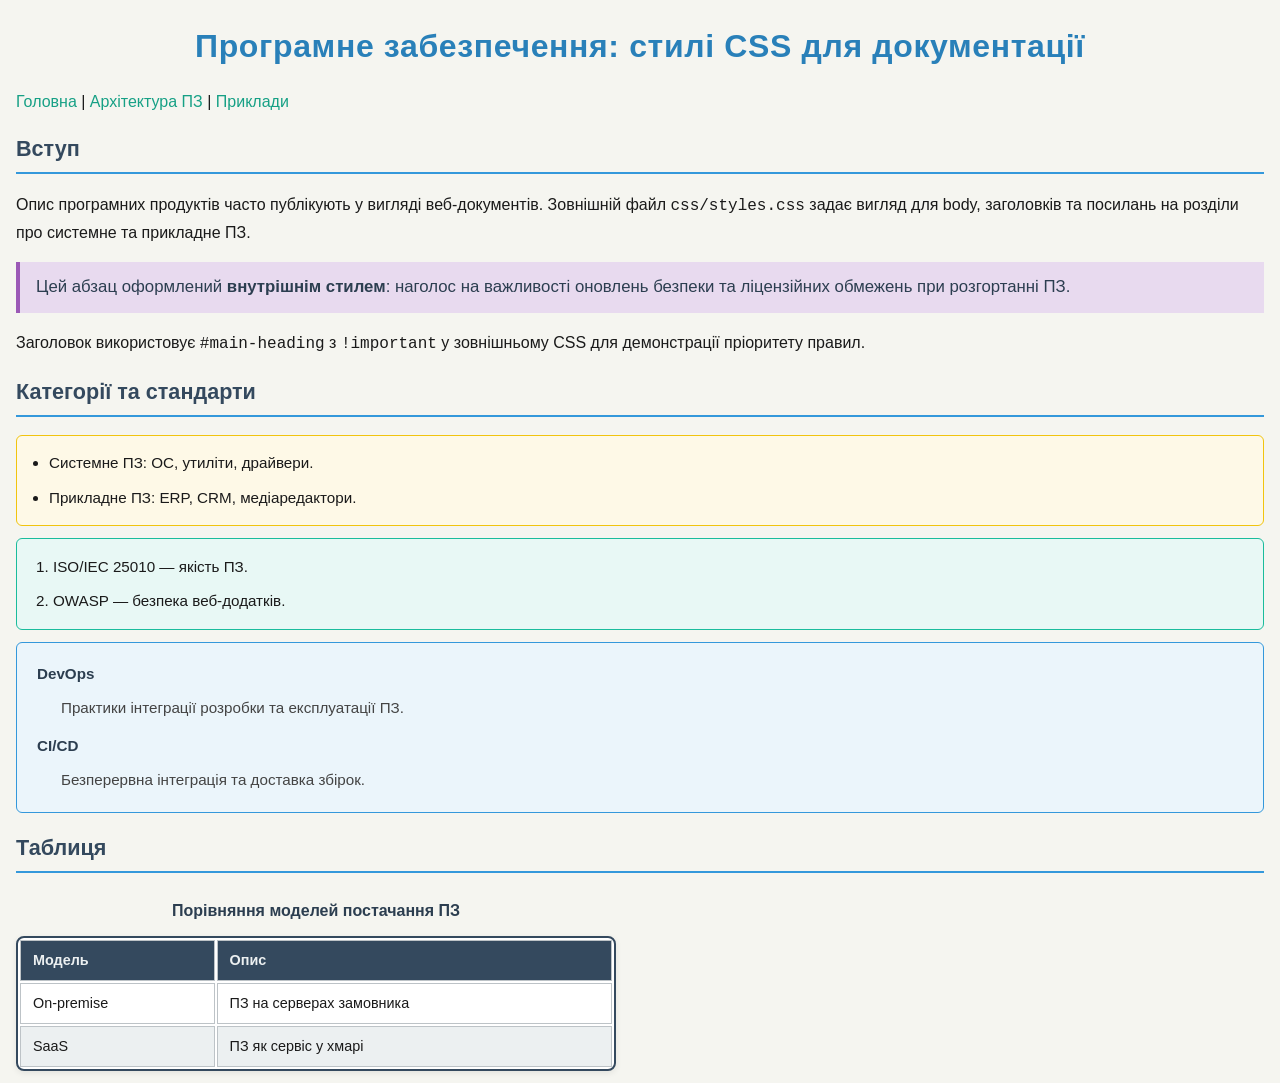
<file: lab3/index.html>
<!doctype html>
<html lang="uk">
  <head>
    <meta charset="UTF-8" />
    <meta name="author" content="D. Diachenko" />
    <title>Головна — ПЗ та оформлення CSS</title>
    <link rel="stylesheet" href="css/styles.css" />
    <style>
      a:link {
        color: #16a085;
      }
      a:visited {
        color: #8e44ad;
      }
      a:hover {
        color: #d35400;
      }
    </style>
  </head>
  <body>
    <h1 id="main-heading" class="page-title">
      Програмне забезпечення: стилі CSS для документації
    </h1>

    <nav>
      <a href="index.html">Головна</a> | <a href="about.html">Архітектура ПЗ</a> |
      <a href="examples.html">Приклади</a>
    </nav>

    <h2>Вступ</h2>
    <p>
      Опис програмних продуктів часто публікують у вигляді веб-документів.
      Зовнішній файл <code>css/styles.css</code> задає вигляд для body, заголовків
      та посилань на розділи про системне та прикладне ПЗ.
    </p>

    <p
      style="
        font-size: 1.05rem;
        color: #2c3e50;
        background-color: #e8daef;
        padding: 0.75rem 1rem;
        border-left: 4px solid #9b59b6;
      "
    >
      Цей абзац оформлений <strong>внутрішнім стилем</strong>: наголос на
      важливості оновлень безпеки та ліцензійних обмежень при розгортанні ПЗ.
    </p>

    <p>
      Заголовок використовує <code>#main-heading</code> з
      <code>!important</code> у зовнішньому CSS для демонстрації пріоритету
      правил.
    </p>

    <h2>Категорії та стандарти</h2>
    <ul>
      <li>Системне ПЗ: ОС, утиліти, драйвери.</li>
      <li>Прикладне ПЗ: ERP, CRM, медіаредактори.</li>
    </ul>
    <ol>
      <li>ISO/IEC 25010 — якість ПЗ.</li>
      <li>OWASP — безпека веб-додатків.</li>
    </ol>
    <dl>
      <dt>DevOps</dt>
      <dd>Практики інтеграції розробки та експлуатації ПЗ.</dd>
      <dt>CI/CD</dt>
      <dd>Безперервна інтеграція та доставка збірок.</dd>
    </dl>

    <h2>Таблиця</h2>
    <table>
      <caption>Порівняння моделей постачання ПЗ</caption>
      <thead>
        <tr>
          <th>Модель</th>
          <th>Опис</th>
        </tr>
      </thead>
      <tbody>
        <tr>
          <td>On-premise</td>
          <td>ПЗ на серверах замовника</td>
        </tr>
        <tr>
          <td>SaaS</td>
          <td>ПЗ як сервіс у хмарі</td>
        </tr>
      </tbody>
    </table>
  </body>
</html>
</file>
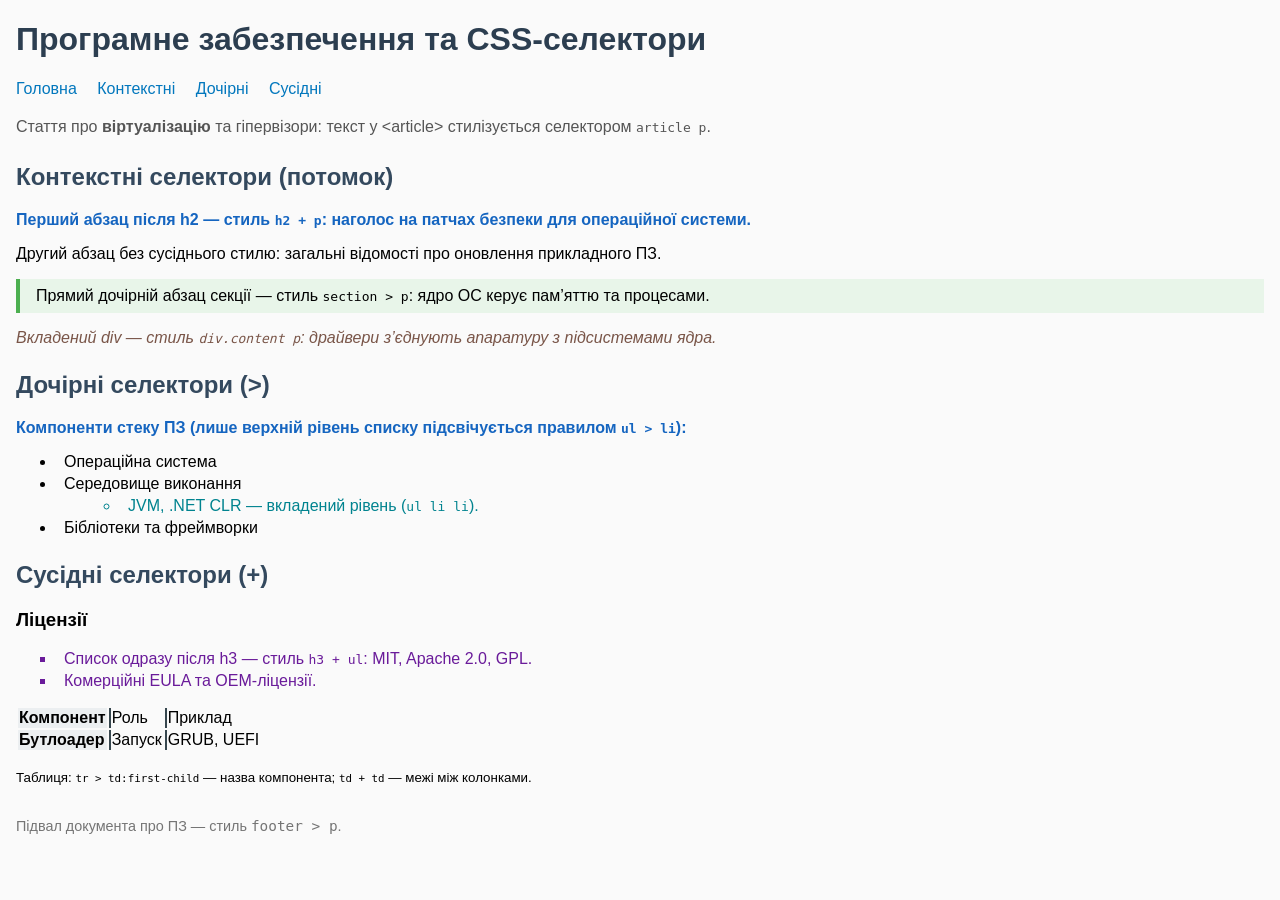
<file: lab4/index.html>
<!doctype html>
<html lang="uk">
  <head>
    <meta charset="UTF-8" />
    <meta name="author" content="D. Diachenko" />
    <title>Lab4 — ПЗ та CSS-селектори</title>
    <link rel="stylesheet" href="css/selectors.css" />
  </head>
  <body>
    <h1>Програмне забезпечення та CSS-селектори</h1>

    <nav>
      <a href="index.html">Головна</a>
      <a href="#contextual">Контекстні</a>
      <a href="#child">Дочірні</a>
      <a href="#adjacent">Сусідні</a>
    </nav>

    <article>
      <p>
        Стаття про <strong>віртуалізацію</strong> та гіпервізори: текст у
        &lt;article&gt; стилізується селектором <code>article p</code>.
      </p>
    </article>

    <h2 id="contextual">Контекстні селектори (потомок)</h2>
    <p>
      Перший абзац після h2 — стиль <code>h2 + p</code>: наголос на
      <strong>патчах безпеки</strong> для операційної системи.
    </p>
    <p>
      Другий абзац без сусіднього стилю: загальні відомості про оновлення
      прикладного ПЗ.
    </p>

    <section>
      <p>
        Прямий дочірній абзац секції — стиль <code>section &gt; p</code>: ядро
        ОС керує пам’яттю та процесами.
      </p>
      <div class="content">
        <p>
          Вкладений div — стиль <code>div.content p</code>: драйвери з’єднують
          апаратуру з підсистемами ядра.
        </p>
      </div>
    </section>

    <h2 id="child">Дочірні селектори (&gt;)</h2>
    <p>
      Компоненти стеку ПЗ (лише верхній рівень списку підсвічується правилом
      <code>ul &gt; li</code>):
    </p>
    <ul>
      <li>Операційна система</li>
      <li>
        Середовище виконання
        <ul>
          <li>
            JVM, .NET CLR — вкладений рівень (<code>ul li li</code>).
          </li>
        </ul>
      </li>
      <li>Бібліотеки та фреймворки</li>
    </ul>

    <h2 id="adjacent">Сусідні селектори (+)</h2>
    <h3>Ліцензії</h3>
    <ul>
      <li>
        Список одразу після h3 — стиль <code>h3 + ul</code>: MIT, Apache 2.0,
        GPL.
      </li>
      <li>Комерційні EULA та OEM-ліцензії.</li>
    </ul>

    <table>
      <tr>
        <td>Компонент</td>
        <td>Роль</td>
        <td>Приклад</td>
      </tr>
      <tr>
        <td>Бутлоадер</td>
        <td>Запуск</td>
        <td>GRUB, UEFI</td>
      </tr>
    </table>
    <p>
      <small
        >Таблиця: <code>tr &gt; td:first-child</code> — назва компонента;
        <code>td + td</code> — межі між колонками.</small
      >
    </p>

    <footer>
      <p>
        Підвал документа про ПЗ — стиль <code>footer &gt; p</code>.
      </p>
    </footer>
  </body>
</html>
</file>
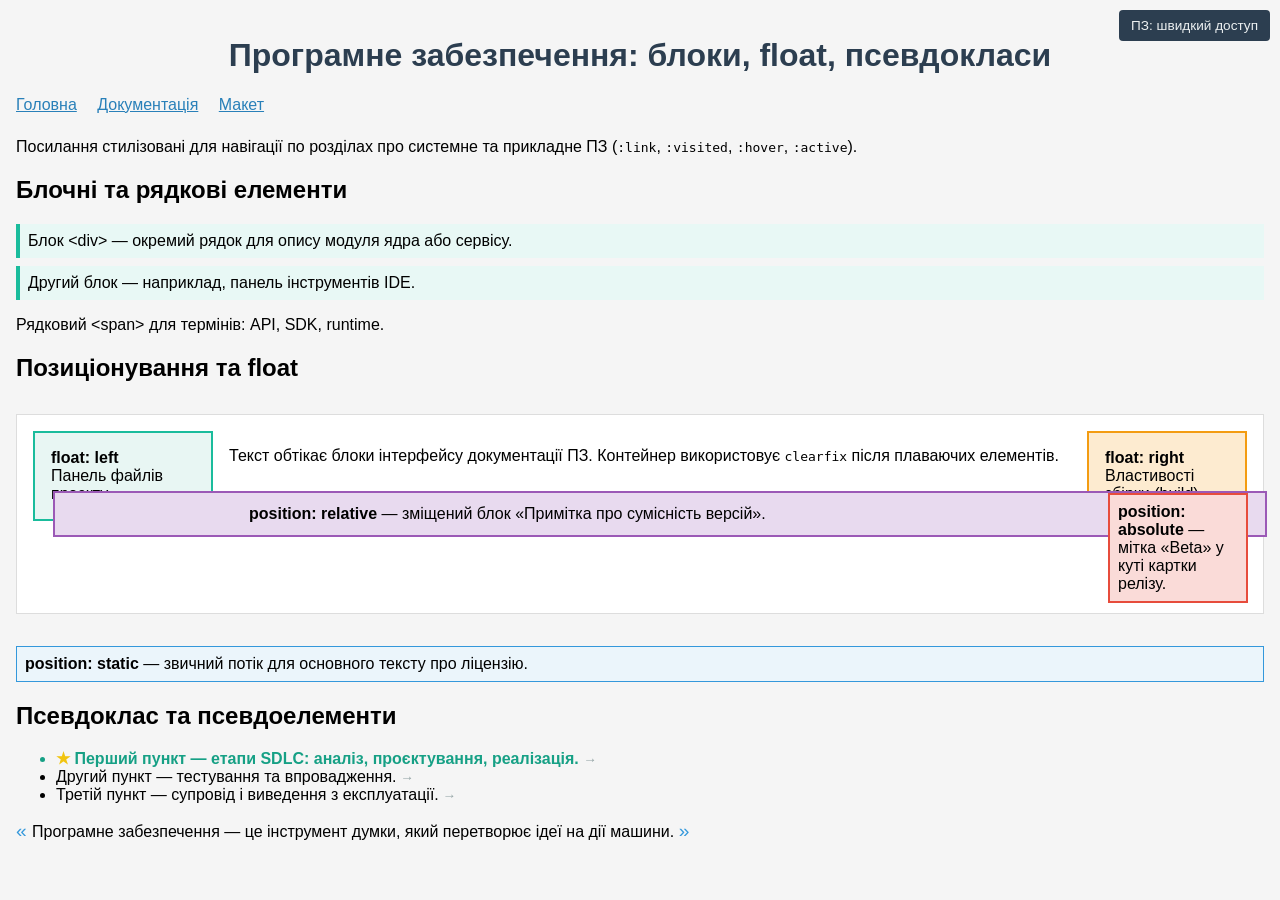
<file: lab5/index.html>
<!doctype html>
<html lang="uk">
  <head>
    <meta charset="UTF-8" />
    <meta name="author" content="D. Diachenko" />
    <title>Lab5 — ПЗ: верстка та позиціонування</title>
    <link rel="stylesheet" href="css/layout.css" />
  </head>
  <body>
    <div class="position-fixed">ПЗ: швидкий доступ</div>

    <h1>Програмне забезпечення: блоки, float, псевдокласи</h1>

    <nav>
      <a href="index.html">Головна</a>
      <a href="#">Документація</a>
      <a href="#blocks">Макет</a>
    </nav>

    <p>
      Посилання стилізовані для навігації по розділах про
      <span>системне</span> та <span>прикладне</span> ПЗ
      (<code>:link</code>, <code>:visited</code>, <code>:hover</code>,
      <code>:active</code>).
    </p>

    <h2>Блочні та рядкові елементи</h2>
    <div class="block-demo">
      Блок &lt;div&gt; — окремий рядок для опису модуля ядра або сервісу.
    </div>
    <div class="block-demo">Другий блок — наприклад, панель інструментів IDE.</div>
    <p>
      Рядковий <span>&lt;span&gt;</span> для термінів: <span>API</span>,
      <span>SDK</span>, <span>runtime</span>.
    </p>

    <h2 id="blocks">Позиціонування та float</h2>
    <div class="wrapper clearfix">
      <div class="float-left">
        <strong>float: left</strong><br />
        Панель файлів проєкту.
      </div>
      <div class="float-right">
        <strong>float: right</strong><br />
        Властивості збірки (build).
      </div>
      <p>
        Текст обтікає блоки інтерфейсу документації ПЗ. Контейнер використовує
        <code>clearfix</code> після плаваючих елементів.
      </p>
      <div class="position-relative">
        <strong>position: relative</strong> — зміщений блок «Примітка про сумісність версій».
      </div>
      <div class="position-absolute">
        <strong>position: absolute</strong> — мітка «Beta» у куті картки релізу.
      </div>
    </div>

    <div class="position-static">
      <strong>position: static</strong> — звичний потік для основного тексту про ліцензію.
    </div>

    <h2>Псевдоклас та псевдоелементи</h2>
    <ul class="list-block">
      <li>
        Перший пункт — етапи SDLC: аналіз, проєктування, реалізація.
      </li>
      <li>Другий пункт — тестування та впровадження.</li>
      <li>Третій пункт — супровід і виведення з експлуатації.</li>
    </ul>

    <p class="quote">
      Програмне забезпечення — це інструмент думки, який перетворює ідеї на дії машини.
    </p>
  </body>
</html>
</file>
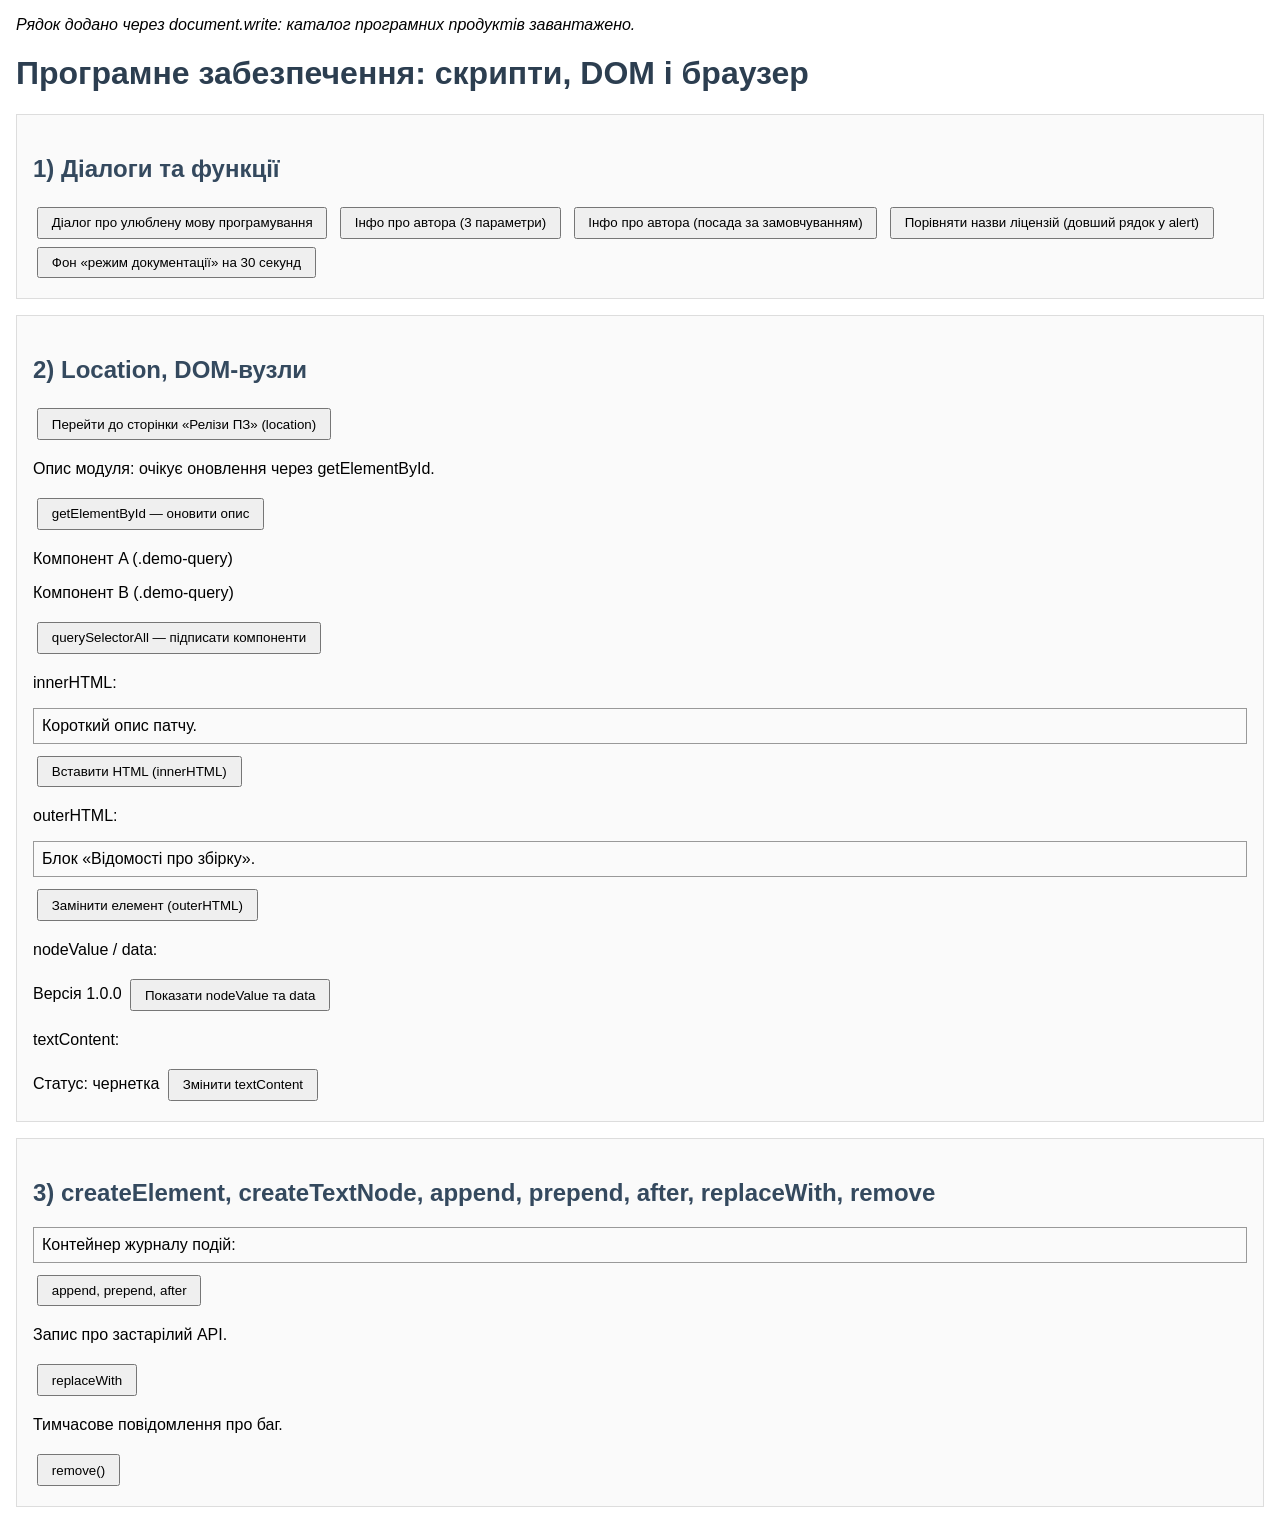
<file: lab6/index.html>
<!doctype html>
<html lang="uk">
  <head>
    <meta charset="UTF-8" />
    <meta name="author" content="D. Diachenko" />
    <title>Lab6 — ПЗ: JavaScript, DOM, BOM</title>
    <style>
      body {
        font-family: "Segoe UI", Tahoma, sans-serif;
        margin: 1rem;
        background: #fff;
      }
      h1 {
        color: #2c3e50;
      }
      h2 {
        color: #34495e;
        margin-top: 1.5rem;
      }
      section {
        margin: 1rem 0;
        padding: 1rem;
        border: 1px solid #ddd;
        background: #fafafa;
      }
      button {
        margin: 0.25rem;
        padding: 0.4rem 0.8rem;
        cursor: pointer;
      }
      #insert-demo,
      #box-inner,
      #box-outer {
        padding: 0.5rem;
        border: 1px solid #999;
        margin: 0.5rem 0;
      }
    </style>
    <script>
      (function () {
        alert(
          "Ласкаво просимо до лабораторної сторінки про програмне забезпечення.",
        );
        var name = prompt(
          "Введіть ваше ім'я (для журналу доступу до документації ПЗ):",
          "Користувач",
        );
        if (name) {
          var ok = confirm(
            "Підтвердити перегляд розділу про DOM/BOM для " + name + "?",
          );
          if (ok) alert("Доступ дозволено. Приємної роботи, " + name + "!");
        }
      })();
    </script>
  </head>
  <body>
    <script>
      document.write(
        "<p><em>Рядок додано через document.write: каталог програмних продуктів завантажено.</em></p>",
      );
    </script>
    <h1>Програмне забезпечення: скрипти, DOM і браузер</h1>

    <section>
      <h2>1) Діалоги та функції</h2>
      <button type="button" onclick="dialogWithUser()">
        Діалог про улюблену мову програмування
      </button>
      <button
        type="button"
        onclick="showDeveloperInfo('Дяченко', 'Данило', 'інженер з ПЗ')"
      >
        Інфо про автора (3 параметри)
      </button>
      <button type="button" onclick="showDeveloperInfo('Дяченко', 'Данило')">
        Інфо про автора (посада за замовчуванням)
      </button>
      <button
        type="button"
        onclick="compareStringsAndAlert('MIT', 'GNU General Public License v3')"
      >
        Порівняти назви ліцензій (довший рядок у alert)
      </button>
      <button type="button" onclick="changeBackgroundFor30Seconds('#e3f2fd')">
        Фон «режим документації» на 30 секунд
      </button>
    </section>

    <section>
      <h2>2) Location, DOM-вузли</h2>
      <button type="button" onclick="redirectToOtherPage('redirect.html')">
        Перейти до сторінки «Релізи ПЗ» (location)
      </button>
      <p id="demo-id">Опис модуля: очікує оновлення через getElementById.</p>
      <button type="button" onclick="demoGetElementById()">
        getElementById — оновити опис
      </button>
      <p class="demo-query">Компонент A (.demo-query)</p>
      <p class="demo-query">Компонент B (.demo-query)</p>
      <button type="button" onclick="demoQuerySelectorAll()">
        querySelectorAll — підписати компоненти
      </button>
      <p>innerHTML:</p>
      <div id="box-inner">Короткий опис патчу.</div>
      <button type="button" onclick="demoInnerHTML()">
        Вставити HTML (innerHTML)
      </button>
      <p>outerHTML:</p>
      <div id="box-outer">Блок «Відомості про збірку».</div>
      <button type="button" onclick="demoOuterHTML()">
        Замінити елемент (outerHTML)
      </button>
      <p>nodeValue / data:</p>
      <span id="node-value-demo">Версія 1.0.0</span>
      <button type="button" onclick="demoNodeValue()">
        Показати nodeValue та data
      </button>
      <p>textContent:</p>
      <span id="text-content-demo">Статус: чернетка</span>
      <button type="button" onclick="demoTextContent()">
        Змінити textContent
      </button>
    </section>

    <section>
      <h2>
        3) createElement, createTextNode, append, prepend, after, replaceWith,
        remove
      </h2>
      <div id="insert-demo">Контейнер журналу подій:</div>
      <button type="button" onclick="demoCreateAndInsert()">
        append, prepend, after
      </button>
      <p id="replace-target">Запис про застарілий API.</p>
      <button type="button" onclick="demoReplaceWith()">replaceWith</button>
      <p id="remove-target">Тимчасове повідомлення про баг.</p>
      <button type="button" onclick="demoRemove()">remove()</button>
    </section>

    <script src="js/script.js"></script>
  </body>
</html>
</file>
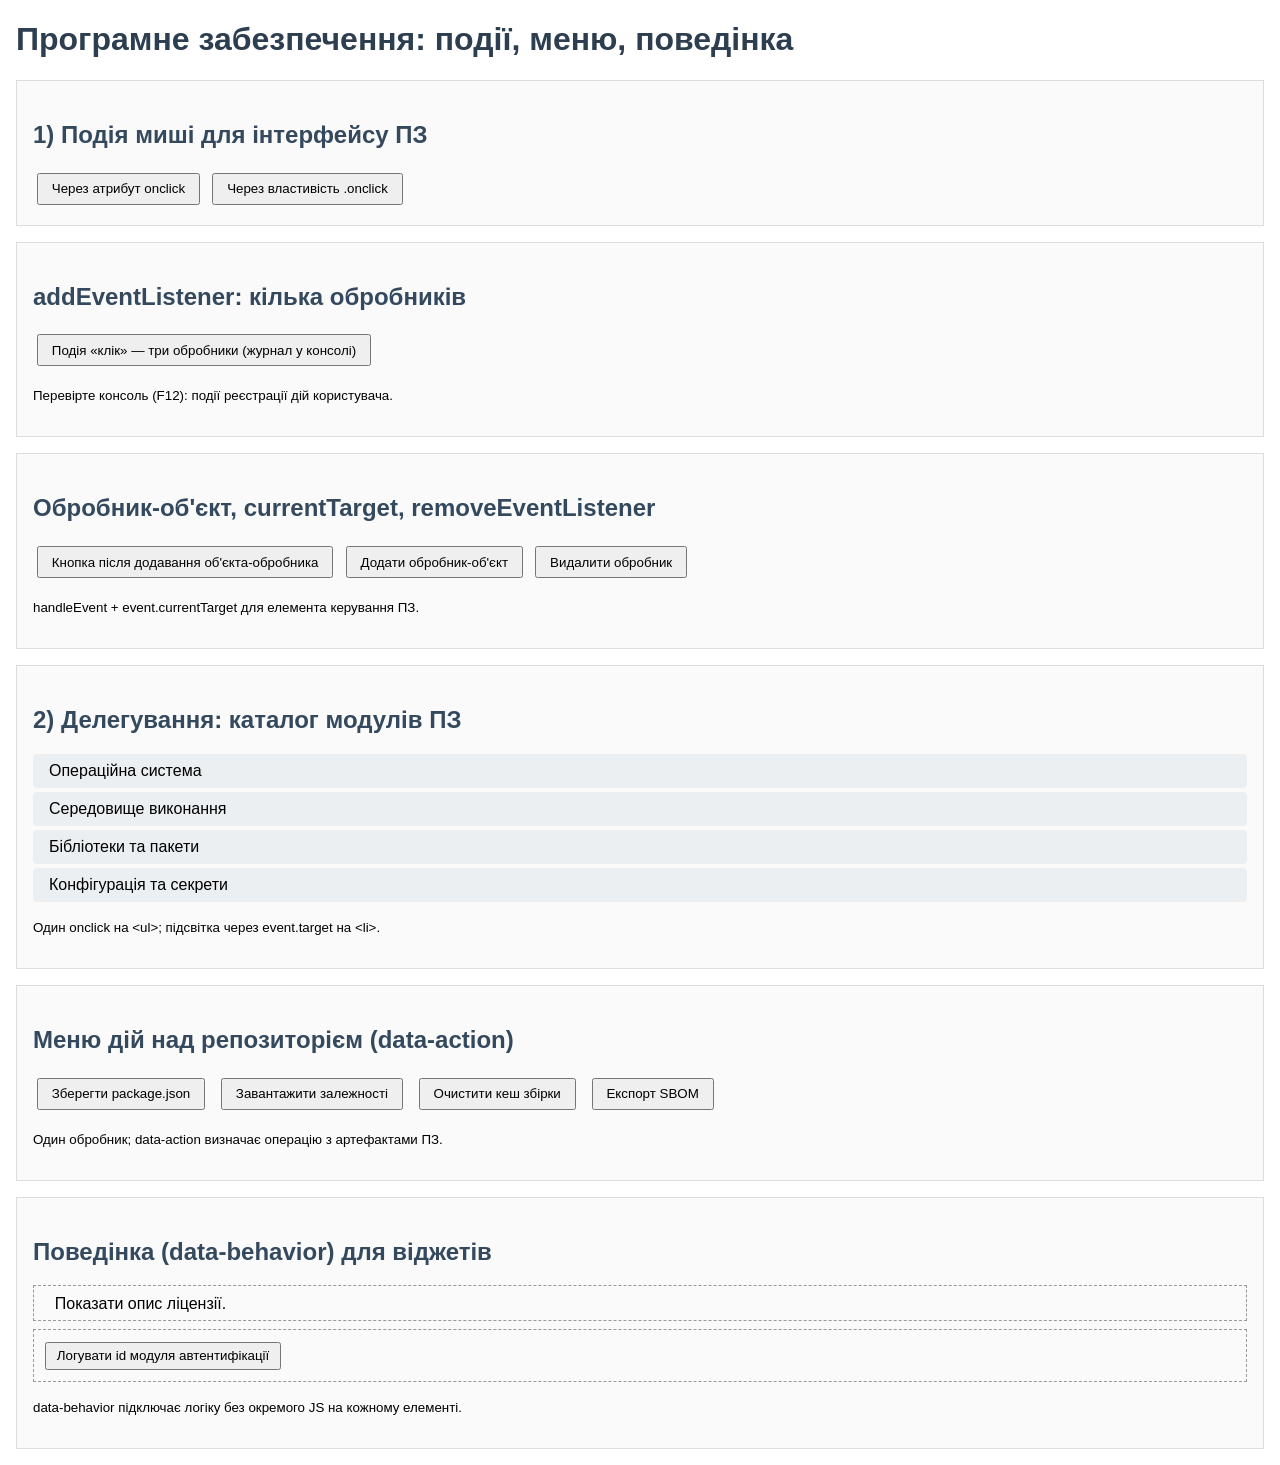
<file: lab7/index.html>
<!doctype html>
<html lang="uk">
  <head>
    <meta charset="UTF-8" />
    <meta name="author" content="D. Diachenko" />
    <title>Lab7 — ПЗ: події та делегування</title>
    <style>
      body {
        font-family: "Segoe UI", Tahoma, sans-serif;
        margin: 1rem;
      }
      h1 {
        color: #2c3e50;
      }
      h2 {
        color: #34495e;
        margin-top: 1.5rem;
      }
      section {
        margin: 1rem 0;
        padding: 1rem;
        border: 1px solid #ddd;
        background: #fafafa;
      }
      button {
        margin: 0.25rem;
        padding: 0.4rem 0.8rem;
        cursor: pointer;
      }
      #click-list {
        list-style: none;
        padding: 0;
      }
      #click-list li {
        padding: 0.5rem 1rem;
        margin: 0.25rem 0;
        background: #eceff1;
        cursor: pointer;
        border-radius: 4px;
      }
      #click-list li.highlight {
        background: #fff3e0;
        border-left: 4px solid #ff9800;
      }
      #behavior-menu {
        display: flex;
        gap: 0.5rem;
        flex-wrap: wrap;
      }
      [data-behavior] {
        cursor: pointer;
        padding: 0.3rem 0.6rem;
        margin: 0.2rem;
      }
      .behavior-demo {
        padding: 0.5rem;
        border: 1px dashed #999;
        margin: 0.5rem 0;
      }
    </style>
  </head>
  <body>
    <h1>Програмне забезпечення: події, меню, поведінка</h1>

    <section>
      <h2>1) Подія миші для інтерфейсу ПЗ</h2>
      <button type="button" id="btn-via-attr" onclick="handlerViaAttribute()">
        Через атрибут onclick
      </button>
      <button type="button" id="btn-via-property">
        Через властивість .onclick
      </button>
    </section>

    <section>
      <h2>addEventListener: кілька обробників</h2>
      <button type="button" id="btn-multiple-handlers">
        Подія «клік» — три обробники (журнал у консолі)
      </button>
      <p>
        <small>Перевірте консоль (F12): події реєстрації дій користувача.</small>
      </p>
    </section>

    <section>
      <h2>Обробник-об'єкт, currentTarget, removeEventListener</h2>
      <button type="button" id="btn-handler-object">
        Кнопка після додавання об'єкта-обробника
      </button>
      <button type="button" onclick="setupObjectListener()">
        Додати обробник-об'єкт
      </button>
      <button type="button" onclick="removeObjectListener()">
        Видалити обробник
      </button>
      <p>
        <small>handleEvent + event.currentTarget для елемента керування ПЗ.</small>
      </p>
    </section>

    <section>
      <h2>2) Делегування: каталог модулів ПЗ</h2>
      <ul id="click-list">
        <li>Операційна система</li>
        <li>Середовище виконання</li>
        <li>Бібліотеки та пакети</li>
        <li>Конфігурація та секрети</li>
      </ul>
      <p>
        <small
          >Один onclick на &lt;ul&gt;; підсвітка через event.target на &lt;li&gt;.</small
        >
      </p>
    </section>

    <section>
      <h2>Меню дій над репозиторієм (data-action)</h2>
      <div id="behavior-menu">
        <button type="button" data-action="save">Зберегти package.json</button>
        <button type="button" data-action="load">Завантажити залежності</button>
        <button type="button" data-action="clear">Очистити кеш збірки</button>
        <button type="button" data-action="export">Експорт SBOM</button>
      </div>
      <p>
        <small>Один обробник; data-action визначає операцію з артефактами ПЗ.</small>
      </p>
    </section>

    <section>
      <h2>Поведінка (data-behavior) для віджетів</h2>
      <div class="behavior-demo">
        <span
          data-behavior="toggle-text"
          data-prev="Показати опис ліцензії."
          data-next="GPL: копілефт, зобов'язання надавати вихідний код."
          >Показати опис ліцензії.</span
        >
      </div>
      <div class="behavior-demo">
        <button type="button" data-behavior="log-id" data-id="module-auth-01">
          Логувати id модуля автентифікації
        </button>
      </div>
      <p>
        <small>data-behavior підключає логіку без окремого JS на кожному елементі.</small>
      </p>
    </section>

    <script src="js/events.js"></script>
  </body>
</html>
</file>
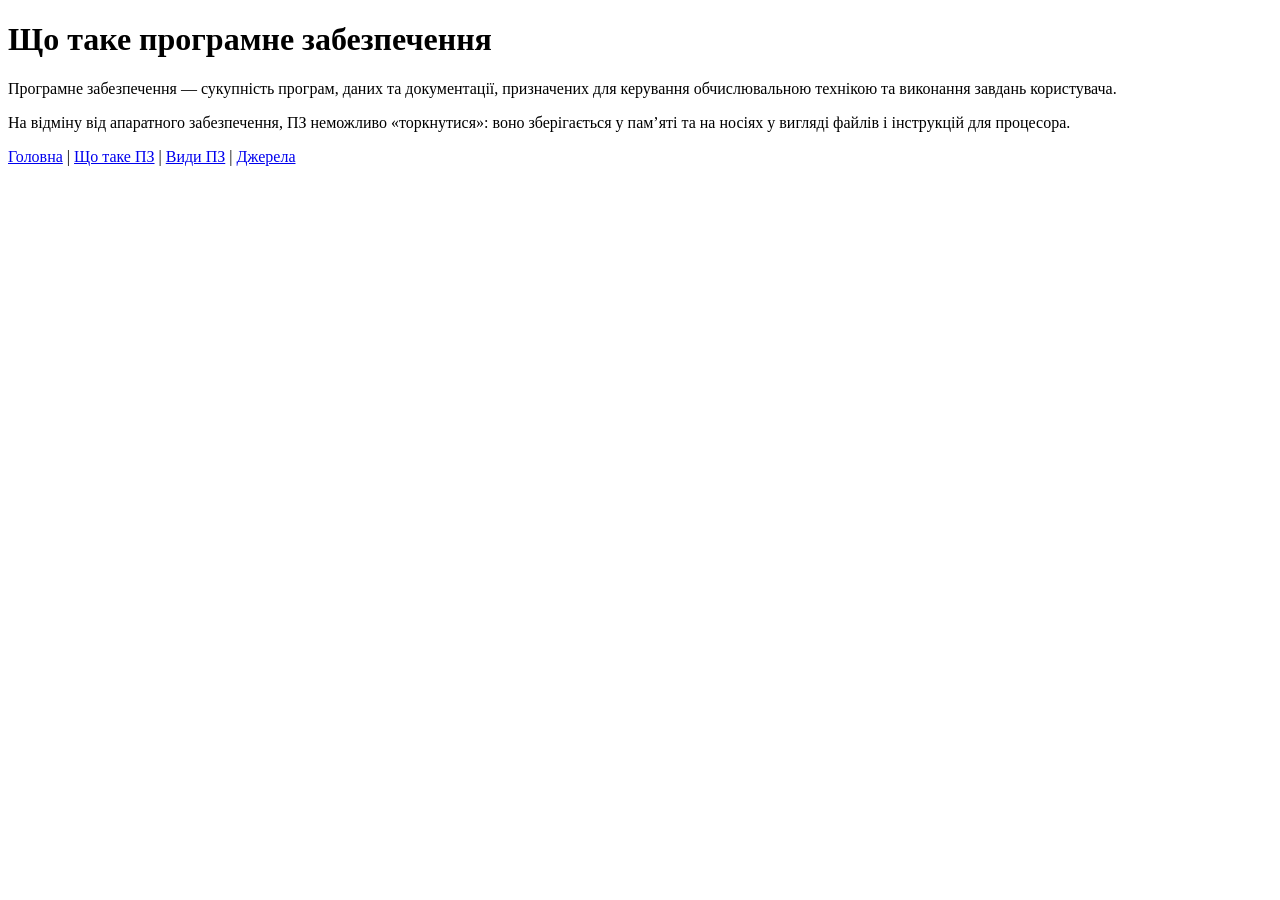
<file: lab1/about.html>
<!DOCTYPE html>
<html lang="uk">
<head>
    <meta charset="UTF-8">
    <meta name="author" content="D. Diachenko">
    <title>Що таке ПЗ — Програмне забезпечення</title>
</head>
<body>
    <h1>Що таке програмне забезпечення</h1>
    <p>Програмне забезпечення — сукупність програм, даних та документації, призначених для керування обчислювальною технікою та виконання завдань користувача.</p>
    <p>На відміну від апаратного забезпечення, ПЗ неможливо «торкнутися»: воно зберігається у пам’яті та на носіях у вигляді файлів і інструкцій для процесора.</p>
    <nav>
        <a href="index.html">Головна</a> |
        <a href="about.html">Що таке ПЗ</a> |
        <a href="services.html">Види ПЗ</a> |
        <a href="contact.html">Джерела</a>
    </nav>
</body>
</html>
</file>
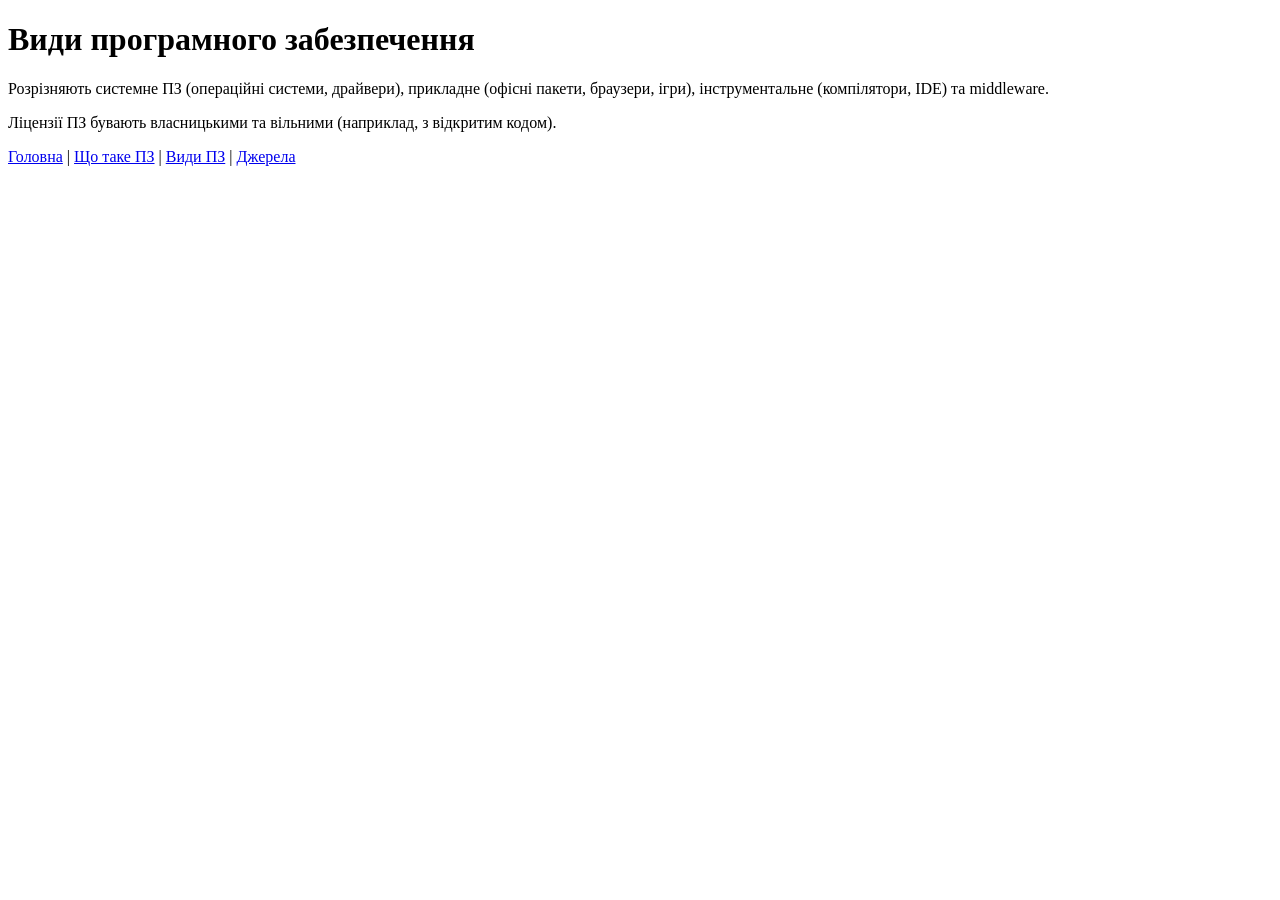
<file: lab1/services.html>
<!DOCTYPE html>
<html lang="uk">
<head>
    <meta charset="UTF-8">
    <meta name="author" content="D. Diachenko">
    <title>Види ПЗ — Програмне забезпечення</title>
</head>
<body>
    <h1>Види програмного забезпечення</h1>
    <p>Розрізняють системне ПЗ (операційні системи, драйвери), прикладне (офісні пакети, браузери, ігри), інструментальне (компілятори, IDE) та middleware.</p>
    <p>Ліцензії ПЗ бувають власницькими та вільними (наприклад, з відкритим кодом).</p>
    <nav>
        <a href="index.html">Головна</a> |
        <a href="about.html">Що таке ПЗ</a> |
        <a href="services.html">Види ПЗ</a> |
        <a href="contact.html">Джерела</a>
    </nav>
</body>
</html>
</file>
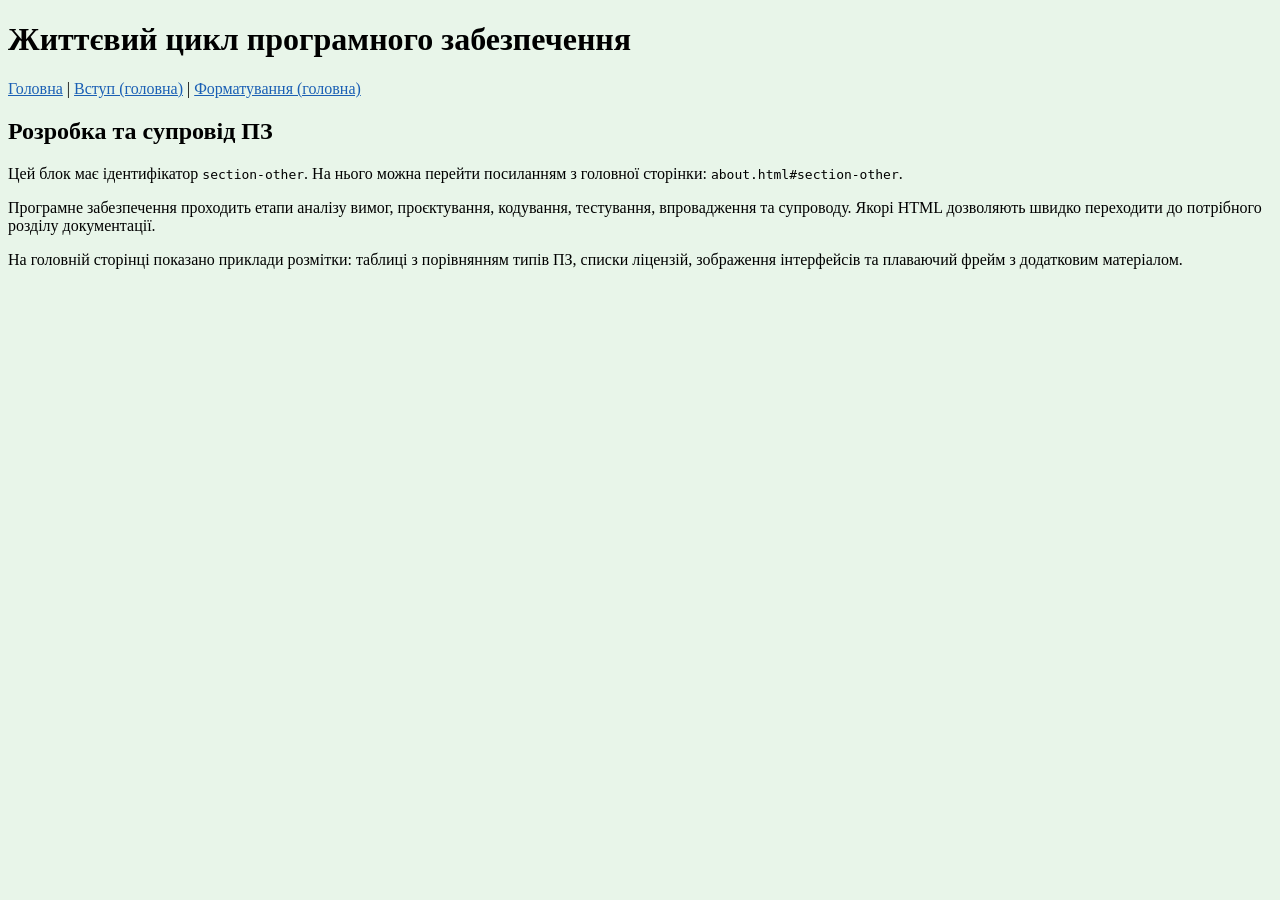
<file: lab2/about.html>
<!doctype html>
<html lang="uk">
  <head>
    <meta charset="UTF-8" />
    <meta name="author" content="D. Diachenko" />
    <title>Життєвий цикл ПЗ — Програмне забезпечення</title>
    <style>
      body {
        background-color: #e8f5e9;
      }
      a:link {
        color: #1a5fb4;
      }
      a:visited {
        color: #613583;
      }
    </style>
  </head>
  <body>
    <h1>Життєвий цикл програмного забезпечення</h1>
    <nav>
      <a href="index.html">Головна</a> |
      <a href="index.html#intro">Вступ (головна)</a> |
      <a href="index.html#formatting">Форматування (головна)</a>
    </nav>

    <h2 id="section-other">Розробка та супровід ПЗ</h2>
    <p>
      Цей блок має ідентифікатор <code>section-other</code>. На нього можна
      перейти посиланням з головної сторінки:
      <code>about.html#section-other</code>.
    </p>

    <p>
      Програмне забезпечення проходить етапи аналізу вимог, проєктування,
      кодування, тестування, впровадження та супроводу. Якорі HTML дозволяють
      швидко переходити до потрібного розділу документації.
    </p>

    <p>
      На головній сторінці показано приклади розмітки: таблиці з порівнянням
      типів ПЗ, списки ліцензій, зображення інтерфейсів та плаваючий фрейм з
      додатковим матеріалом.
    </p>
  </body>
</html>
</file>
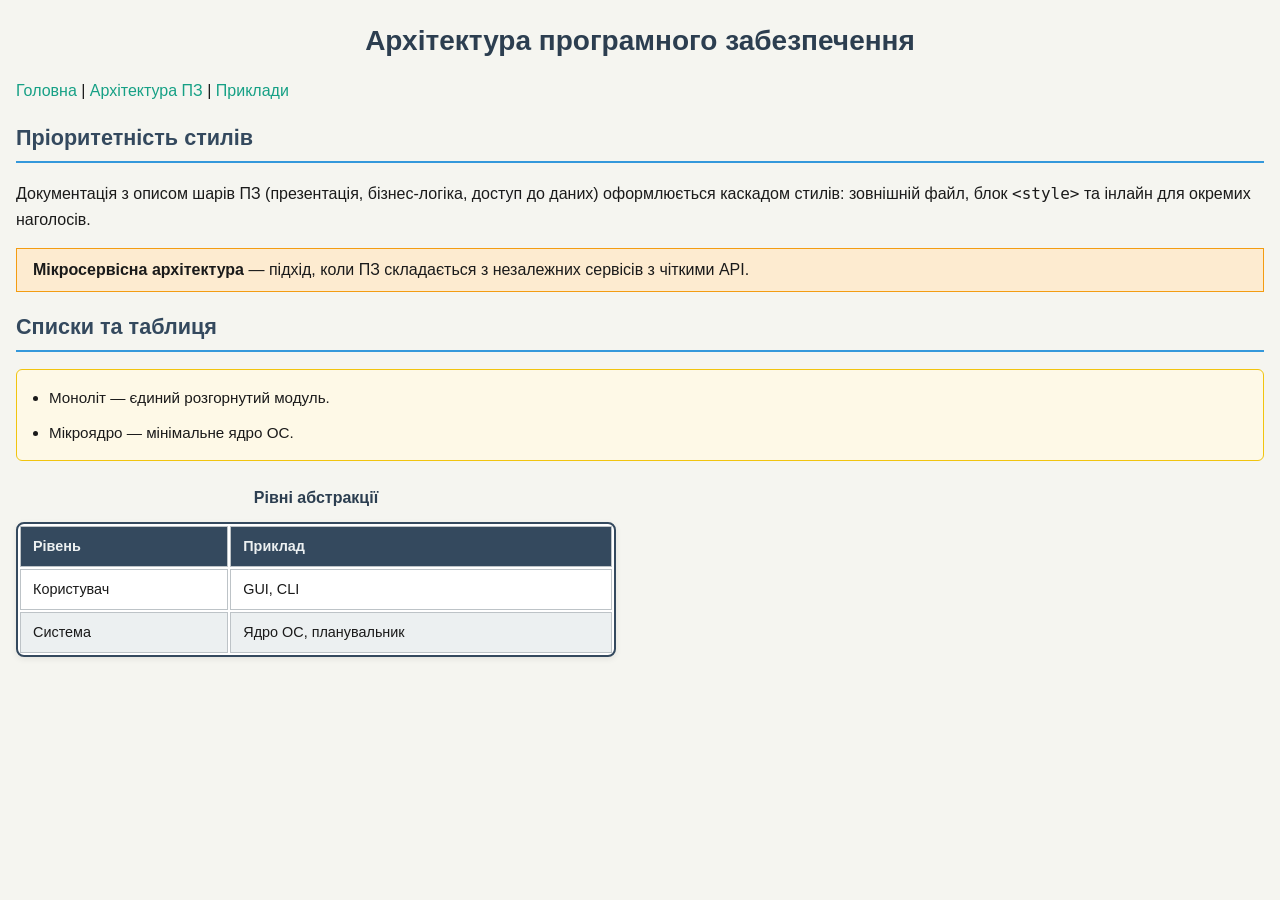
<file: lab3/about.html>
<!doctype html>
<html lang="uk">
  <head>
    <meta charset="UTF-8" />
    <meta name="author" content="D. Diachenko" />
    <title>Архітектура ПЗ — CSS</title>
    <link rel="stylesheet" href="css/styles.css" />
    <style>
      a:link {
        color: #16a085;
      }
      a:visited {
        color: #8e44ad;
      }
      a:hover {
        color: #d35400;
      }
    </style>
  </head>
  <body>
    <h1 class="page-title">Архітектура програмного забезпечення</h1>

    <nav>
      <a href="index.html">Головна</a> | <a href="about.html">Архітектура ПЗ</a> |
      <a href="examples.html">Приклади</a>
    </nav>

    <h2>Пріоритетність стилів</h2>
    <p>
      Документація з описом шарів ПЗ (презентація, бізнес-логіка, доступ до даних)
      оформлюється каскадом стилів: зовнішній файл, блок
      <code>&lt;style&gt;</code> та інлайн для окремих наголосів.
    </p>

    <p
      style="
        padding: 0.5rem 1rem;
        background-color: #fdebd0;
        border: 1px solid #f39c12;
      "
    >
      <strong>Мікросервісна архітектура</strong> — підхід, коли ПЗ складається з
      незалежних сервісів з чіткими API.
    </p>

    <h2>Списки та таблиця</h2>
    <ul>
      <li>Моноліт — єдиний розгорнутий модуль.</li>
      <li>Мікроядро — мінімальне ядро ОС.</li>
    </ul>
    <table>
      <caption>Рівні абстракції</caption>
      <thead>
        <tr>
          <th>Рівень</th>
          <th>Приклад</th>
        </tr>
      </thead>
      <tbody>
        <tr>
          <td>Користувач</td>
          <td>GUI, CLI</td>
        </tr>
        <tr>
          <td>Система</td>
          <td>Ядро ОС, планувальник</td>
        </tr>
      </tbody>
    </table>
  </body>
</html>
</file>
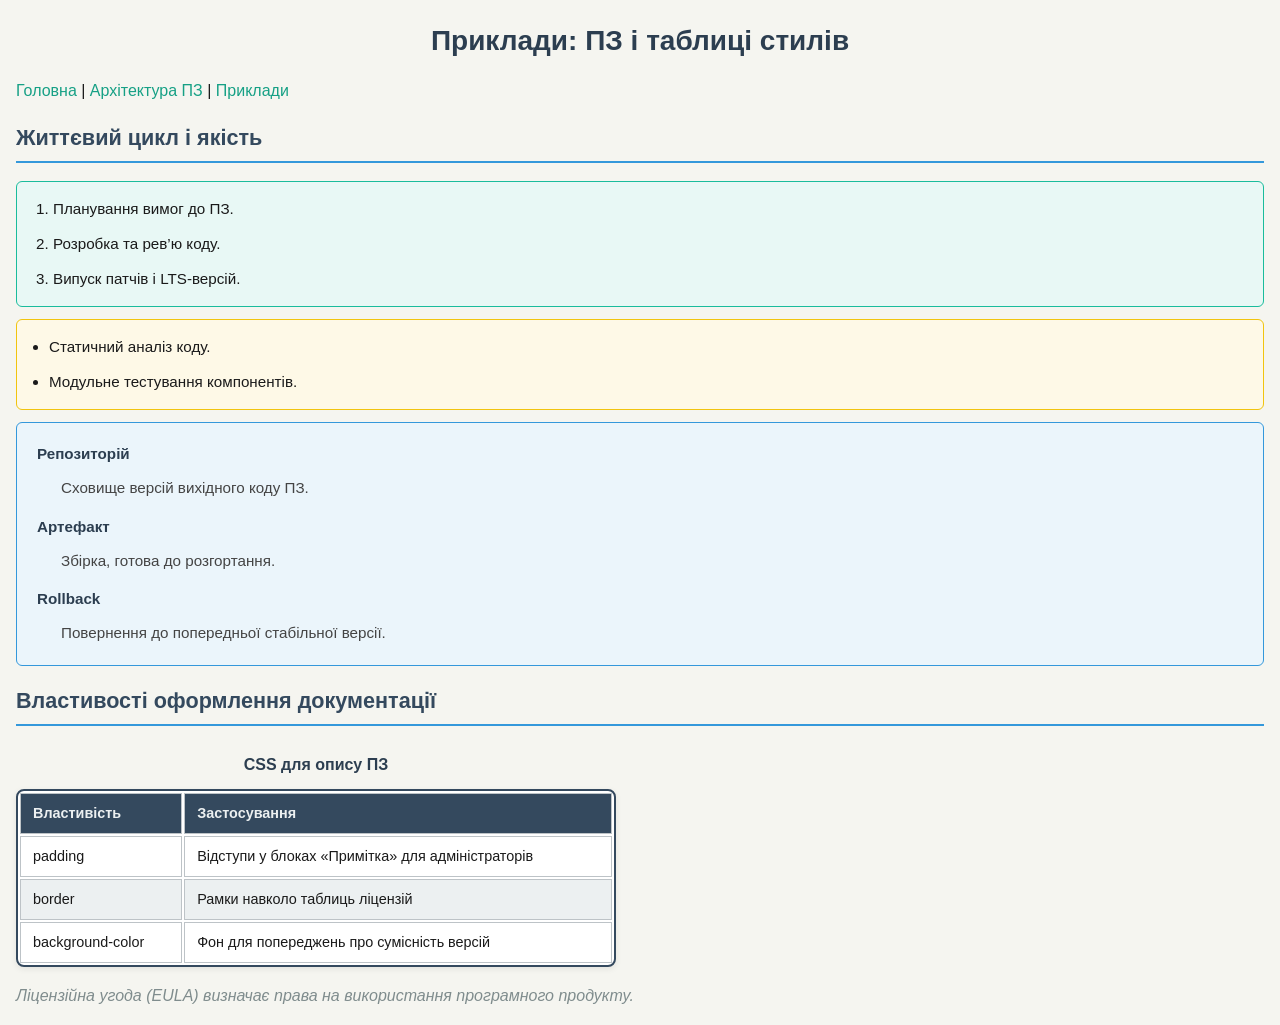
<file: lab3/examples.html>
<!doctype html>
<html lang="uk">
  <head>
    <meta charset="UTF-8" />
    <meta name="author" content="D. Diachenko" />
    <title>Приклади — ПЗ та CSS</title>
    <link rel="stylesheet" href="css/styles.css" />
    <style>
      a:link {
        color: #16a085;
      }
      a:visited {
        color: #8e44ad;
      }
      a:hover {
        color: #d35400;
      }
    </style>
  </head>
  <body>
    <h1 class="page-title">Приклади: ПЗ і таблиці стилів</h1>

    <nav>
      <a href="index.html">Головна</a> | <a href="about.html">Архітектура ПЗ</a> |
      <a href="examples.html">Приклади</a>
    </nav>

    <h2>Життєвий цикл і якість</h2>
    <ol>
      <li>Планування вимог до ПЗ.</li>
      <li>Розробка та рев’ю коду.</li>
      <li>Випуск патчів і LTS-версій.</li>
    </ol>
    <ul>
      <li>Статичний аналіз коду.</li>
      <li>Модульне тестування компонентів.</li>
    </ul>
    <dl>
      <dt>Репозиторій</dt>
      <dd>Сховище версій вихідного коду ПЗ.</dd>
      <dt>Артефакт</dt>
      <dd>Збірка, готова до розгортання.</dd>
      <dt>Rollback</dt>
      <dd>Повернення до попередньої стабільної версії.</dd>
    </dl>

    <h2>Властивості оформлення документації</h2>
    <table>
      <caption>CSS для опису ПЗ</caption>
      <thead>
        <tr>
          <th>Властивість</th>
          <th>Застосування</th>
        </tr>
      </thead>
      <tbody>
        <tr>
          <td>padding</td>
          <td>Відступи у блоках «Примітка» для адміністраторів</td>
        </tr>
        <tr>
          <td>border</td>
          <td>Рамки навколо таблиць ліцензій</td>
        </tr>
        <tr>
          <td>background-color</td>
          <td>Фон для попереджень про сумісність версій</td>
        </tr>
      </tbody>
    </table>

    <p style="font-style: italic; color: #7f8c8d">
      Ліцензійна угода (EULA) визначає права на використання програмного продукту.
    </p>
  </body>
</html>
</file>
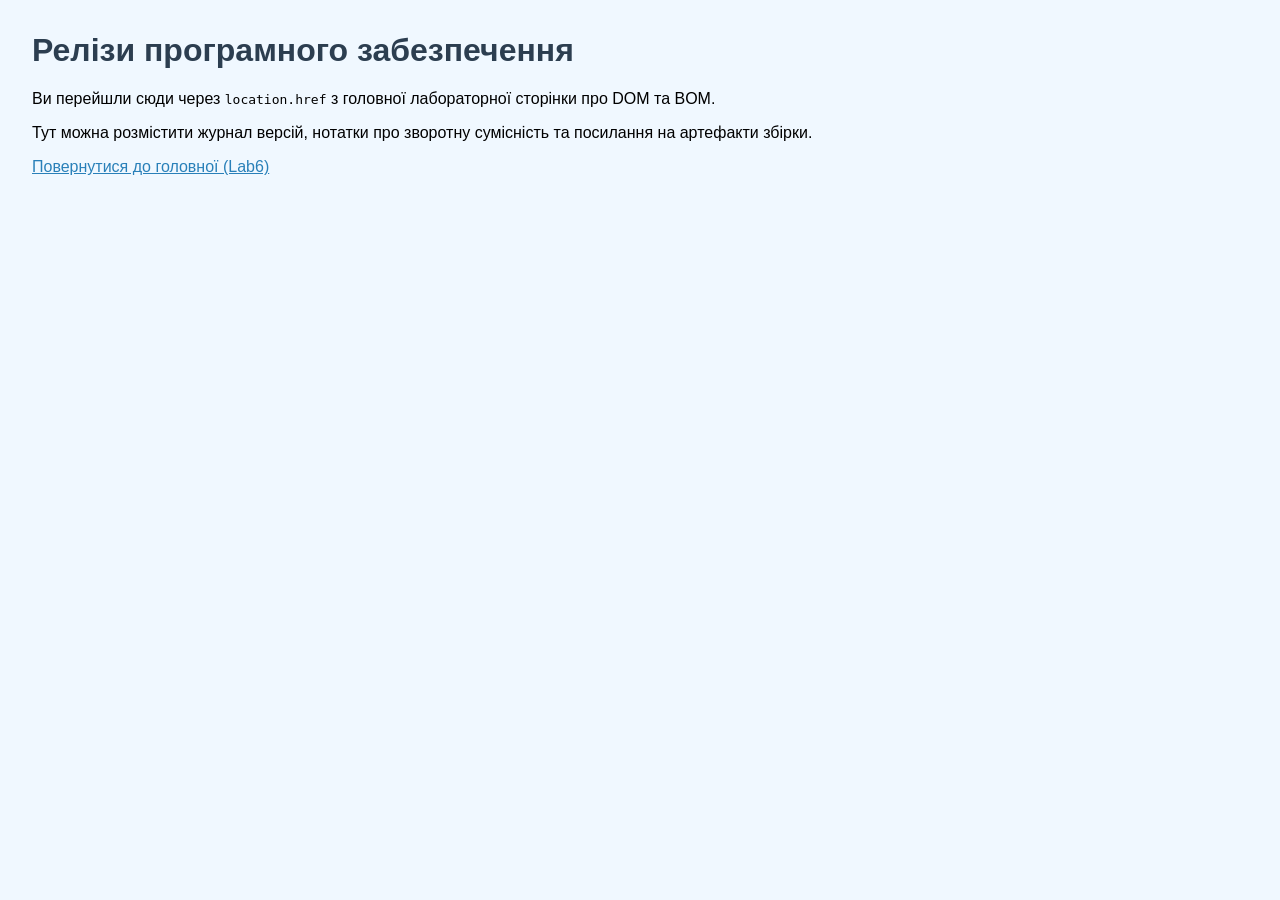
<file: lab6/redirect.html>
<!doctype html>
<html lang="uk">
  <head>
    <meta charset="UTF-8" />
    <meta name="author" content="D. Diachenko" />
    <title>Релізи ПЗ — Lab6</title>
    <style>
      body {
        font-family: sans-serif;
        margin: 2rem;
        background: #f0f8ff;
      }
      h1 {
        color: #2c3e50;
      }
      a {
        color: #2980b9;
      }
    </style>
  </head>
  <body>
    <h1>Релізи програмного забезпечення</h1>
    <p>
      Ви перейшли сюди через <code>location.href</code> з головної лабораторної
      сторінки про DOM та BOM.
    </p>
    <p>
      Тут можна розмістити журнал версій, нотатки про зворотну сумісність та
      посилання на артефакти збірки.
    </p>
    <p><a href="index.html">Повернутися до головної (Lab6)</a></p>
  </body>
</html>
</file>
<file: lab3/css/styles.css>
body {
  font-family: "Segoe UI", Tahoma, Geneva, Verdana, sans-serif;
  font-size: 16px;
  color: #1a1a1a;
  line-height: 1.6;
  text-align: left;
  background-color: #f5f5f0;
  margin: 1rem;
}

h1,
.page-title {
  font-size: 1.75rem;
  color: #2c3e50;
  font-weight: 700;
  text-align: center;
  margin-bottom: 0.5em;
}

h2 {
  font-size: 1.35rem;
  color: #34495e;
  font-style: normal;
  border-bottom: 2px solid #3498db;
  padding-bottom: 0.25em;
}

h3 {
  font-size: 1.15rem;
  color: #555;
}

#main-heading {
  font-size: 2rem !important;
  color: #2980b9 !important;
  letter-spacing: 0.02em;
}

a:link {
  color: #2980b9;
  text-decoration: none;
}

a:visited {
  color: #7d3c98;
}

a:hover {
  color: #e74c3c;
  text-decoration: underline;
}

a:active {
  color: #c0392b;
}

ul {
  margin: 0.75rem 0;
  padding: 0.5rem 0 0.5rem 2rem;
  list-style-type: disc;
  background-color: #fef9e7;
  border: 1px solid #f1c40f;
  border-radius: 6px;
  font-size: 0.95rem;
  line-height: 1.7;
}

ul li {
  margin: 0.25rem 0;
  padding: 0.15rem 0;
}

ol {
  margin: 0.75rem 0;
  padding: 0.5rem 0 0.5rem 2.25rem;
  list-style-type: decimal;
  background-color: #e8f8f5;
  border: 1px solid #1abc9c;
  border-radius: 6px;
  font-size: 0.95rem;
  line-height: 1.7;
}

ol li {
  margin: 0.25rem 0;
  padding: 0.15rem 0;
}

dl {
  margin: 0.75rem 0;
  padding: 1rem 1.25rem;
  background-color: #ebf5fb;
  border: 1px solid #3498db;
  border-radius: 6px;
  font-size: 0.95rem;
}

dl dt {
  font-weight: 700;
  color: #2c3e50;
  margin-top: 0.5rem;
  padding: 0.2rem 0;
}

dl dt:first-child {
  margin-top: 0;
}

dl dd {
  margin: 0.2rem 0 0 1.5rem;
  padding: 0.2rem 0;
  color: #444;
}

table {
  width: 100%;
  max-width: 600px;
  margin: 1rem 0;
  padding: 0;
  border-collapse: separate;
  border-spacing: 2px;
  font-size: 0.9rem;
  font-family: inherit;
  background-color: #fff;
  border: 2px solid #34495e;
  border-radius: 8px;
  box-shadow: 0 2px 6px rgba(0, 0, 0, 0.08);
}

table caption {
  font-weight: 700;
  font-size: 1rem;
  color: #2c3e50;
  padding: 0.5rem 0;
  margin-bottom: 0.25rem;
}

table th,
table td {
  padding: 0.5rem 0.75rem;
  border: 1px solid #bdc3c7;
  text-align: left;
}

table th {
  background-color: #34495e;
  color: #ecf0f1;
  font-weight: 600;
}

table tbody tr:nth-child(even) {
  background-color: #ecf0f1;
}

table tbody tr:hover {
  background-color: #d5dbdb;
}
</file>
<file: lab4/css/selectors.css>
body {
  font-family: "Segoe UI", Tahoma, sans-serif;
  margin: 1rem;
  background-color: #fafafa;
}

h1 {
  color: #2c3e50;
}

h2 {
  color: #34495e;
  margin-top: 1.5rem;
}

article p {
  color: #555;
  line-height: 1.6;
}

section > p {
  background-color: #e8f5e9;
  padding: 0.5rem 1rem;
  border-left: 4px solid #4caf50;
}

h2 + p {
  font-weight: 700;
  color: #1565c0;
}

h3 + ul {
  list-style-type: square;
  color: #6a1b9a;
}

nav > a {
  display: inline-block;
  margin-right: 1rem;
  color: #0277bd;
}

nav a {
  text-decoration: none;
}

nav a:hover {
  text-decoration: underline;
}

div.content p {
  font-style: italic;
  color: #795548;
}

ul > li {
  margin: 0.25rem 0;
  padding-left: 0.5rem;
}

ul li li {
  margin-left: 1rem;
  color: #00838f;
}

footer > p {
  font-size: 0.9rem;
  color: #757575;
  margin-top: 2rem;
}

table td + td {
  border-left: 2px solid #37474f;
}

tr > td:first-child {
  font-weight: 600;
  background-color: #eceff1;
}
</file>
<file: lab5/css/layout.css>
* {
  box-sizing: border-box;
}

body {
  font-family: "Segoe UI", Tahoma, sans-serif;
  margin: 0;
  padding: 1rem;
  background-color: #f5f5f5;
}

h1 {
  color: #2c3e50;
  text-align: center;
}

nav {
  margin-bottom: 1.5rem;
}

nav a:link {
  color: #2980b9;
  margin-right: 1rem;
}

nav a:visited {
  color: #7d3c98;
}

nav a:hover {
  color: #e74c3c;
  text-decoration: underline;
}

nav a:active {
  color: #c0392b;
  font-weight: 700;
}

.wrapper {
  position: relative;
  min-height: 200px;
  margin: 2rem 0;
  padding: 1rem;
  background-color: #fff;
  border: 1px solid #ddd;
}

.float-left {
  float: left;
  width: 180px;
  margin: 0 1rem 1rem 0;
  padding: 1rem;
  background-color: #e8f6f3;
  border: 2px solid #1abc9c;
}

.float-right {
  float: right;
  width: 160px;
  margin: 0 0 1rem 1rem;
  padding: 1rem;
  background-color: #fdebd0;
  border: 2px solid #f39c12;
}

.position-static {
  position: static;
  padding: 0.5rem;
  background-color: #ebf5fb;
  border: 1px solid #3498db;
}

.position-relative {
  position: relative;
  top: 10px;
  left: 20px;
  padding: 0.75rem;
  background-color: #e8daef;
  border: 2px solid #9b59b6;
}

.position-absolute {
  position: absolute;
  bottom: 10px;
  right: 15px;
  width: 140px;
  padding: 0.5rem;
  background-color: #fadbd8;
  border: 2px solid #e74c3c;
}

.position-fixed {
  position: fixed;
  top: 10px;
  right: 10px;
  padding: 0.5rem 0.75rem;
  background-color: #2c3e50;
  color: #ecf0f1;
  border-radius: 4px;
  font-size: 0.85rem;
}

.list-block li:first-child {
  font-weight: 700;
  color: #16a085;
}

.list-block li:first-child::before {
  content: "★ ";
  color: #f1c40f;
}

.list-block li::after {
  content: " →";
  font-size: 0.85em;
  color: #95a5a6;
}

.quote::before {
  content: "« ";
  font-size: 1.2em;
  color: #3498db;
}

.quote::after {
  content: " »";
  font-size: 1.2em;
  color: #3498db;
}

.inline-demo span {
  background-color: #fff3e0;
  padding: 0.1em 0.4em;
  border-radius: 3px;
}

.clearfix::after {
  content: "";
  display: table;
  clear: both;
}

.block-demo {
  display: block;
  margin: 0.5rem 0;
  padding: 0.5rem;
  background-color: #e8f8f5;
  border-left: 4px solid #1abc9c;
}
</file>
